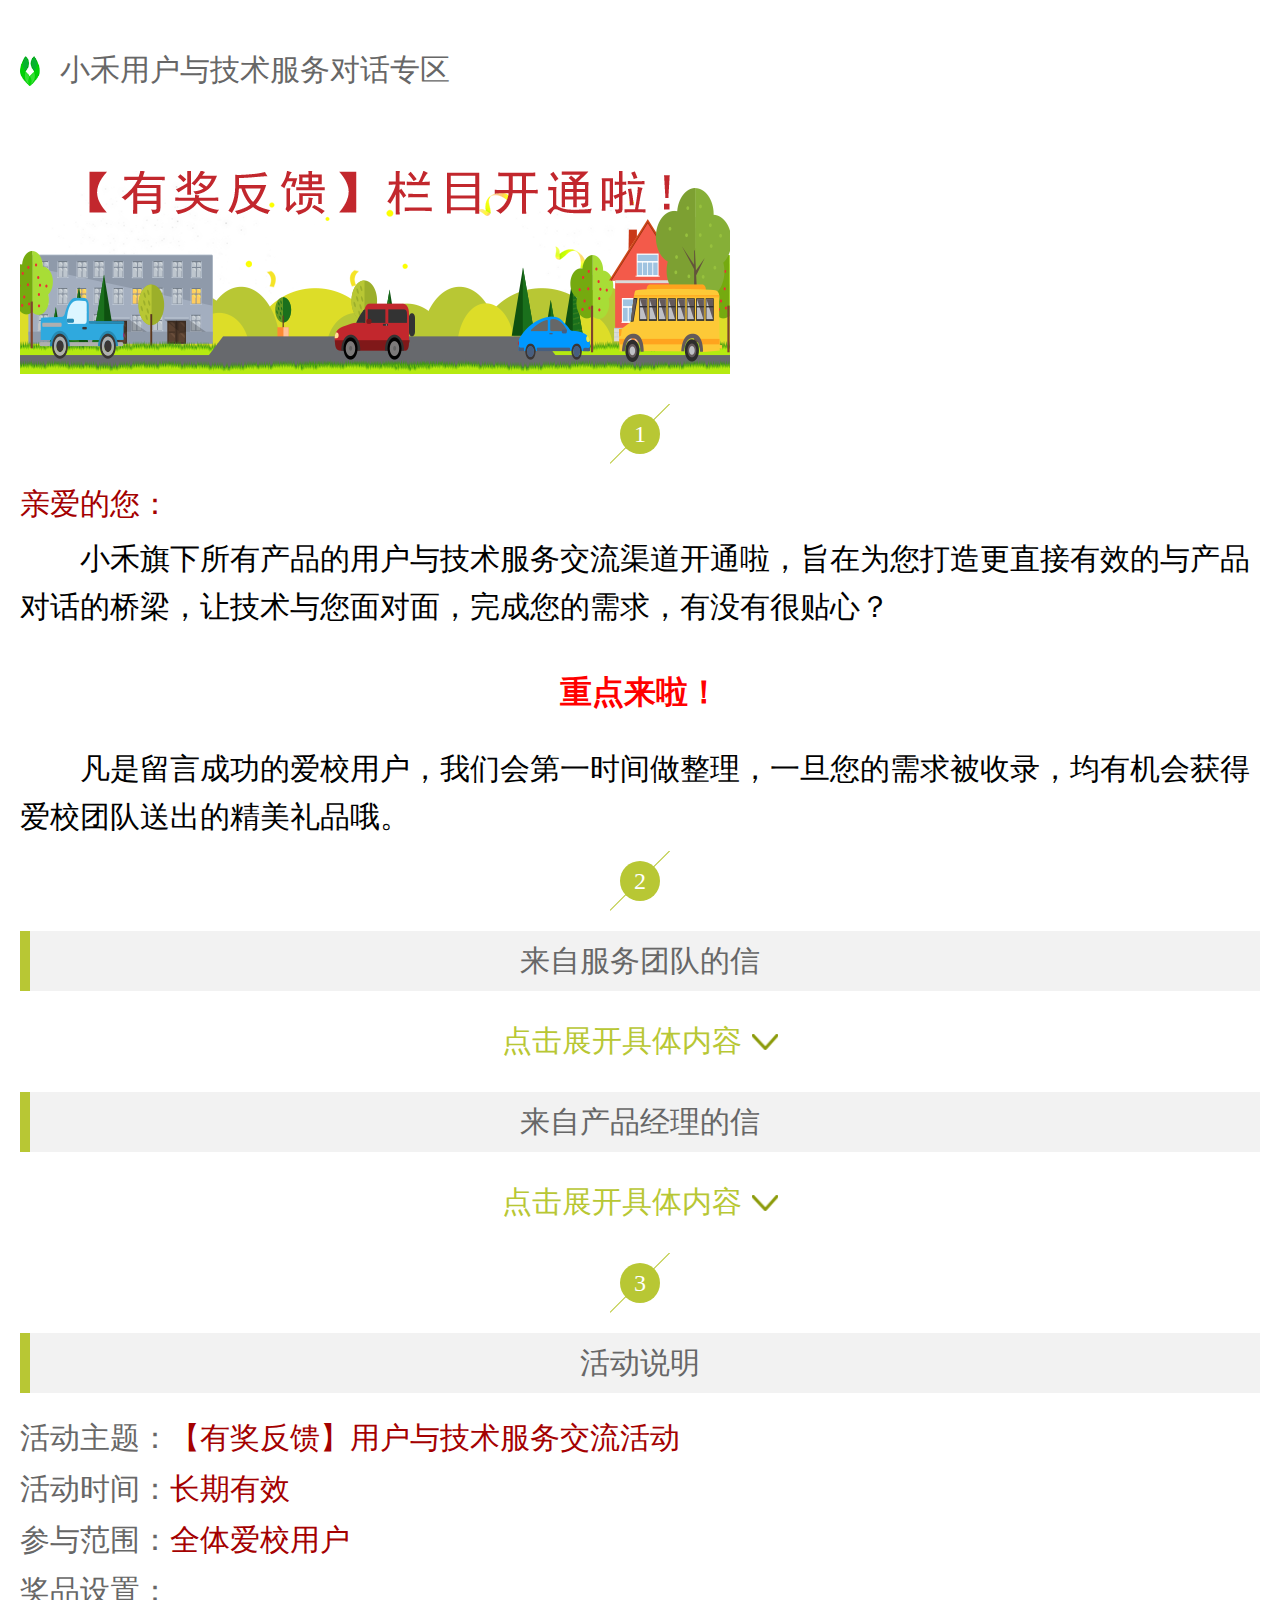
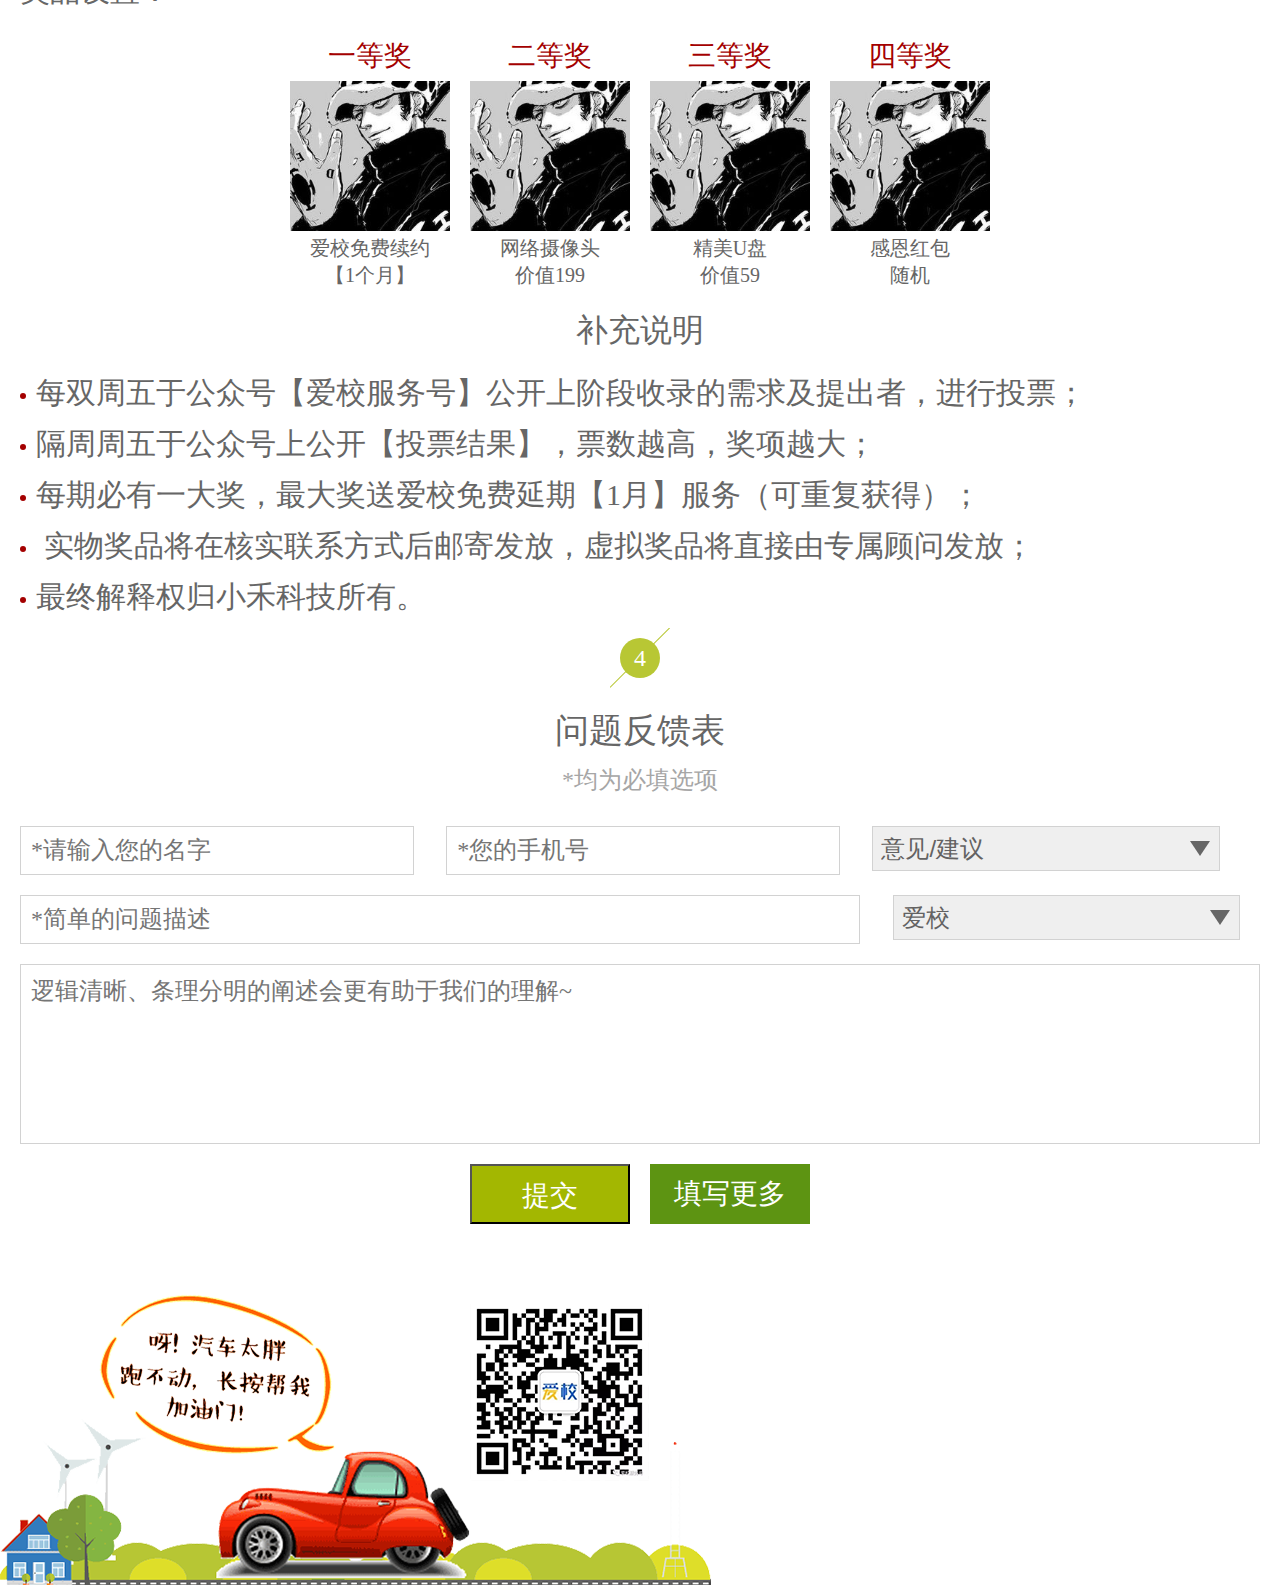
<file: youjiang/index.html>
<!DOCTYPE html>
<html>
<head>
	<meta charset="utf-8">
	<meta name="viewport" content="width=device-width,initial-scale=1.0,minimum-scale=1.0,maximum-scale=1.0,user-scalable=no" />
	<title>有奖反馈</title>
	<link rel="stylesheet" href="./css/reset.css">
	<link rel="stylesheet" href="./css/act.css">
	<link rel="stylesheet" href="./css/city.css">
</head>
<body>
	<div class="container">
		<!-- 头部 -->
		<div class="act-head">
			<div class="head-logo">
					<a href="javascript:;" class="logo-head"><img src="./img/logo.png" alt=""></a>
					<h1 class="act-title">小禾用户与技术服务对话专区</h1>
				</div>
					<img class="act-img" src="./img/banner.png" alt="">
			
          
		</div>
		<!-- 主要内容 -->
		<div class="act-body">
			<dl class="act-main">
				<dt class="act-step">
					<h2>1</h2>
				</dt>
				<dd class="act-info">
					<p class="toUser">亲爱的您：</p>
					<p class="act-text">小禾旗下所有产品的用户与技术服务交流渠道开通啦，旨在为您打造更直接有效的与产品对话的桥梁，让技术与您面对面，完成您的需求，有没有很贴心？</p>
					<p class="weight-text">重点来啦！</p>
					<p class="act-text">凡是留言成功的爱校用户，我们会第一时间做整理，一旦您的需求被收录，均有机会获得爱校团队送出的精美礼品哦。</p>
				</dd>
			</dl>

			<dl class="act-main">
				<dt class="act-step">
					<h2>2</h2>
				</dt>
				<dd class="act-info">
					<div class="sub-model" >
						<div class="sub-title">
							<h2>来自服务团队的信</h2>
						</div>
						<div class="sub-body">
							<div class="show-detail" id="show-hide">
								<i class="show-btn">点击展开具体内容</i>
								<span class="viewMore"></span>
							</div>
							<div class="sub-detail"id="sub-slide">
								<h3 class="letter-title">相逢业已恨晚，前路不负相伴</h3>
								<p class="toUser">亲爱的您：</p>
								<p class="act-text">我们知道在您使用我们的产品时候，一定会遇到无数困难，所以，我们服务团队为解决您的顾虑而成立，但我们终究还是来晚了。</p>
								<p class="act-text">我们也深知，对于机构而言，再成熟的系统也都只会简单的像个孩子。但请您相信，“孩子”总会“长大”，小禾团队的成长速度无疑是行业中最快的一批。</p>
								<p class="act-text">小禾科技的创始团队正是怀着一颗陪伴与成长的赤子之心，用12年时间同国内诸多教培机构一起做大做强，我们将机构信息化管理经验凝结成的爱校管理系统，旨在为更多机构做更好的服务。</p>
								<p class="act-text">然而没有一套系统可以满足所有人的所有需求，还请您对产品多一分理解，也同样期待您的鞭策与鼓励。</p>
								<p class="act-text">我们希望有机会陪伴您一起成长，相逢业已恨晚，前路不负相伴！</p>
								<p class="act-text letter-end">来自：小禾服务团队</p>
							</div>
							<div class="hide-detail" id="hide-deta">
								<i class="hide-btn">点击收起</i>
								<span class="viewMore hide"></span>
							</div>
						</div>
					</div>
					<div class="sub-model">
						<div class="sub-title">
							<h2>来自产品经理的信</h2>
						</div>
						<div class="sub-body">
							<div class="show-detail" id="show-deta">
								<i class="show-btn">点击展开具体内容</i>
								<span class="viewMore"></span>
							</div>
							<div class="sub-detail"id="sub-down" >
								<h3 class="letter-title">做能发现您需求的眼睛和倾听您心声的耳朵～</h3>
								<p class="toUser">亲爱的您：</p>
								<p class="act-text">作为参与过多家国内大型教育机构信息化管理系统从无到有的建设的成员，我们曾自信满满，推出了理想中的标准化管理信息系统，并欲一路领跑。</p>
								<p class="act-text">然而，在前进过程中，发现有时候与用户的距离越来越远，可能是我们在设计产品的过程中，陷入自我膨胀的误区。一味地从产品的角度思考，高度很高，又寄予了产品人很多的想法，但等产品出来后，用户却不会去使用，坦白说，并没有切中用户的真实需求。圈内几位资深的PM也都在感慨有时候很难抓住用户需求。</p>
								<p class="act-text">我们经过反思，认为必须像从前一样，一边向用户倾听需求，一边为用户开发服务。</p>
								<p class="act-text">所以，我们建立了这个直达您身边的绿色通道，希望它做能发现您需求的眼睛，和倾听您心声的耳朵。</p>
								<p class="act-text letter-end">来自：小禾服务团队</p>
							</div>
							<div class="hide-detail" id="hide-up">
								<i class="hide-btn">点击收起</i>
								<span class="viewMore hide"></span>
							</div>
						</div>
					</div>
				</dd>
			</dl>

			<dl class="act-main">
				<dt class="act-step">
					<h2>3</h2>
				</dt>
				<dd class="act-info">
					<div class="sub-model">
						<div class="sub-title">
							<h2>活动说明</h2>
						</div>
						<div class="sub-body">
							<div class="act-rule">
								<div class="rule-info">
									<span>活动主题：</span>
									<span class="font-red">【有奖反馈】用户与技术服务交流活动</span>
								</div>
								<div class="rule-info">
									<span>活动时间：</span>
									<span class="font-red">长期有效</span>
								</div>
								<div class="rule-info">
									<span>参与范围：</span>
									<span class="font-red">全体爱校用户</span>
								</div>
								<div class="rule-info">
									<span>奖品设置：</span>
									<ul class="act-img-box">
										<li class="item">
											<p class="act-rank font-red">一等奖</p>
											<div class="img-box">
												<img src="./img/1.jpg" alt="">
											</div>
											<p class="act-name">爱校免费续约<br>【1个月】</p>
										</li>
										<li class="item">
											<p class="act-rank font-red">二等奖</p>
											<div class="img-box">
												<img src="./img/1.jpg" alt="">
											</div>
											<p class="act-name">网络摄像头<br>价值199</p>
										</li>
										<li class="item">
											<p class="act-rank font-red">三等奖</p>
											<div class="img-box">
												<img src="./img/1.jpg" alt="">
											</div>
											<p class="act-name">精美U盘<br>价值59</p>
										</li>
										<li class="item">
											<p class="act-rank font-red">四等奖</p>
											<div class="img-box">
												<img src="./img/1.jpg" alt="">
											</div>
											<p class="act-name">感恩红包<br>随机</p>
										</li>
									</ul>
								</div>
							</div>
							<div class="act-tips">
								<h3 class="tips-title">补充说明</h3>
								<p class="tips-info">每双周五于公众号【爱校服务号】公开上阶段收录的需求及提出者，进行投票；</p>
								<p class="tips-info">隔周周五于公众号上公开【投票结果】，票数越高，奖项越大；</p>
								<p class="tips-info">每期必有一大奖，最大奖送爱校免费延期【1月】服务（可重复获得）；</p>
								<p class="tips-info"> 实物奖品将在核实联系方式后邮寄发放，虚拟奖品将直接由专属顾问发放；</p>
								<p class="tips-info">最终解释权归小禾科技所有。</p>
							</div>
						</div>
					</div>
				</dd>
			</dl>
			<dl class="act-main">
				<dt class="act-step">
					<h2>4</h2>
				</dt>
				<dd class="act-info">
					<div class="link-up-box">
						<div class="link-up-head">
							<h2 class="link-up-title">问题反馈表</h2>
							<p class="link-up-subtitle">*均为必填选项</p>
						</div>
						<div class="link-form">
								<form action="./from.html" id="myFrom" name="from1" >
										<div class="groups">
											<input class="baseLen"  type="text" id="name" placeholder="*请输入您的名字">
											<input  id="phone" class="baseLen"  type="text" placeholder="*您的手机号">
											<div class="select-text">
											<select class="baseLen"  name="" id="idea">
												<!-- <option value="">选择类型</option> -->
												<option value="">意见/建议</option>
												<option value="">新需求</option>
												<option value="">问题反馈</option>
											</select>
										</div>
										</div>
										<div class="groups">
											<input class="baseLen dbBaseLen" id="simpleidea" type="text" placeholder="*简单的问题描述">
											<div class="select-text">
												<select class="baseLen" name="" id="">
													<option value="">爱校</option>
													<option value="">爱学</option>
													<option value="">爱盟</option>
												</select>
											</div>
										</div>
										<div class="groups">
											<textarea name="" id="textidea" placeholder="逻辑清晰、条理分明的阐述会更有助于我们的理解~"></textarea>	
										</div>
										<div id="errContent" style="font-size:.24rem;"></div>
										<div class="form-more">
											<h4>扩展表单（选填）</h4>
											<div class="groups">
												<span>机构名称：</span>
												<input class="baseLen lenAuto" type="text" placeholder="请填写具体名称">
											</div>
											<div class="groups">
												<span>其他联系方式：</span>
												<input class="baseLen lenAuto" type="text" placeholder="E-mail或其他手机号">
											</div>
											<div class="groups infolist ">
													<span id="project-span">您的机构地址：</span>
													<div class="liststyle">
													<span id="Province" class="span-value">
													<i class="i-value">请选择省份</i>
													<ul id="ul-Province">
													<li><a href="javascript:void(0)" alt="请选择省份">请选择省份</a></li>

													</ul>
													<input type="hidden" name="cho_Province" value="请选择省份">
													</span>
													<span id="City">
													<i>请选择城市</i>
													<ul id="ul-city">
													<li><a href="javascript:void(0)" alt="请选择城市">请选择城市</a></li>

													</ul>
													<input type="hidden" name="cho_City" value="请选择城市">
													</span>
													<span id="Area">
													<i>请选择地区</i>
													<ul id="ul-area">
													<li><a href="javascript:void(0)" alt="请选择地区">请选择地区</a></li>
													</ul>
													<input type="hidden" name="cho_Area" value="请选择地区">
													</span>
													<input class="baseLen lenAuto area-input" type="text" placeholder="请填写详细的街道及门牌号">
																			</div>
																		</div>
													
												
											</div>
											<div class="groups project">
												<span>机构经营类型：</span>
												<input class="baseLen lenAuto" type="text" placeholder="类型、经营范围">
											</div>
											<div class="groups checkBox">
												<span>关注的功能点：</span>
												<div class="userAddress">
													<div class="item">
														<input type="checkbox" checked>
														<label for="">招生、活动</label>
													</div>
													<div class="item">
														<input type="checkbox" checked>
														<label for="">业务管理</label>
													</div>
													<div class="item">
														<input type="checkbox" checked>
														<label for="">数据管理</label>
													</div>
													<div class="item">
														<input type="checkbox" checked>
														<label for="">加盟中心</label>
													</div>
													<div class="item">
														<input type="checkbox" checked >
														<label for="">APP</label>
													</div>
													<div class="item other">
														<input type="checkbox">
														<label for="">其他</label>
														<input class="item-other" type="text" placeholder="填写更多" >
													</div>
												</div>
											</div>
											
										</div>
										<div class="btn-groups">
											<input type="submit" class="btn btn-khaki" id="sub" value="提交" name="">											
											<a href="javascript:;" class="btn btn-green" id="text-more">填写更多</a>
											<a href="javascript:;" class="btn btn-green btn-up" id="slideup" style="display:none;">收起</a>
										</div>
									</form>
		
						</div>
						
					</div>
				</dd>
			</dl>

		</div>

		<!-- 底部 -->
		<div class="act-foot">
			<img src="./img/footerImg.png" alt="">
		</div>
	</div>
	<script src="./js/jquery-1.8.3.min.js"></script>
	<script src="./js/city.js"></script>
	<script src="./js/act.js"></script>
</body>
</html>
</file>
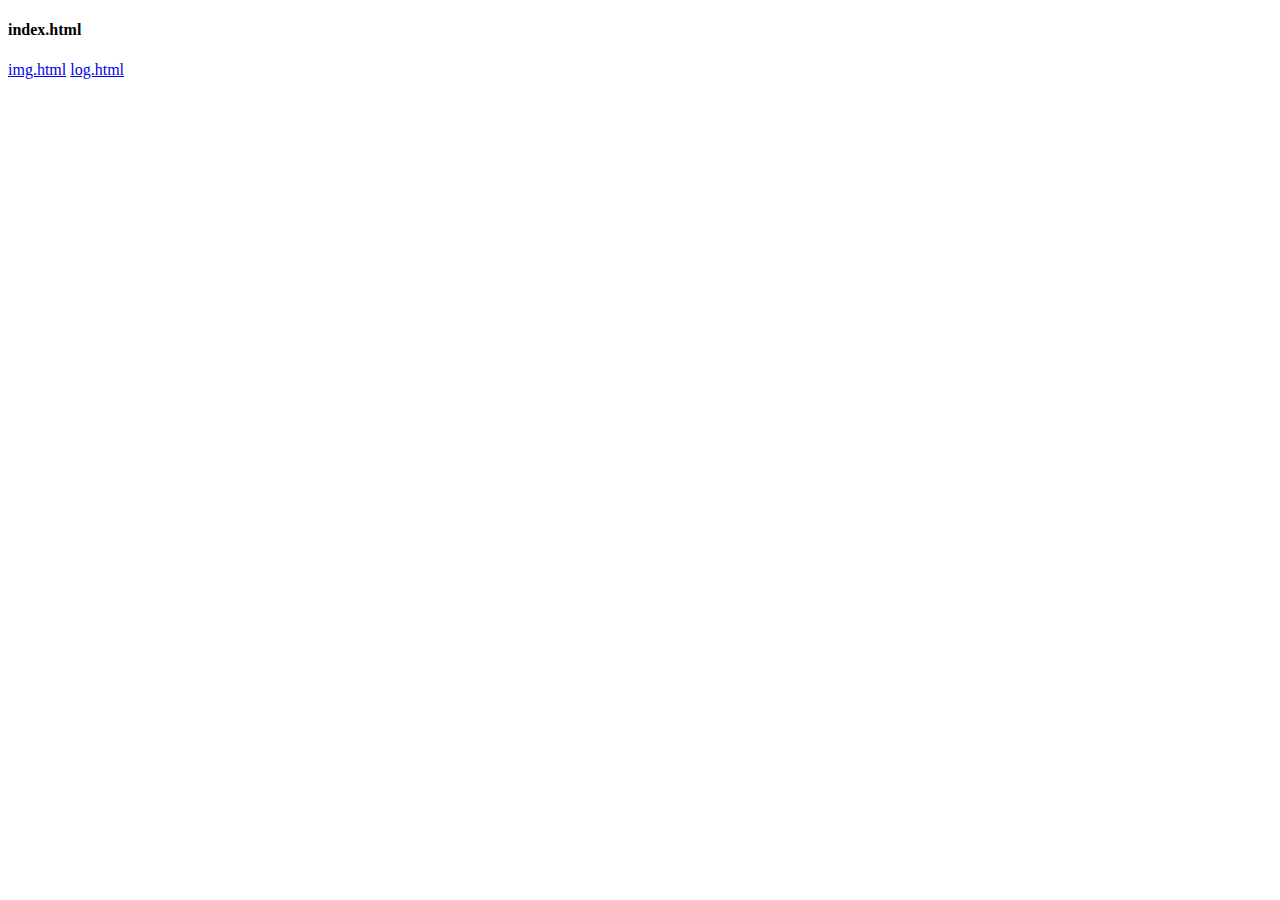
<file: nodejs/work/index.html>
<!DOCTYPE html>
<html lang="en">
<head>
    <meta charset="UTF-8">
    <title>Title</title>
</head>
<body>
<h4>index.html</h4>
<a href="/img.html">img.html</a>
<a href="/log.html">log.html</a>

</body>
</html>
</file>
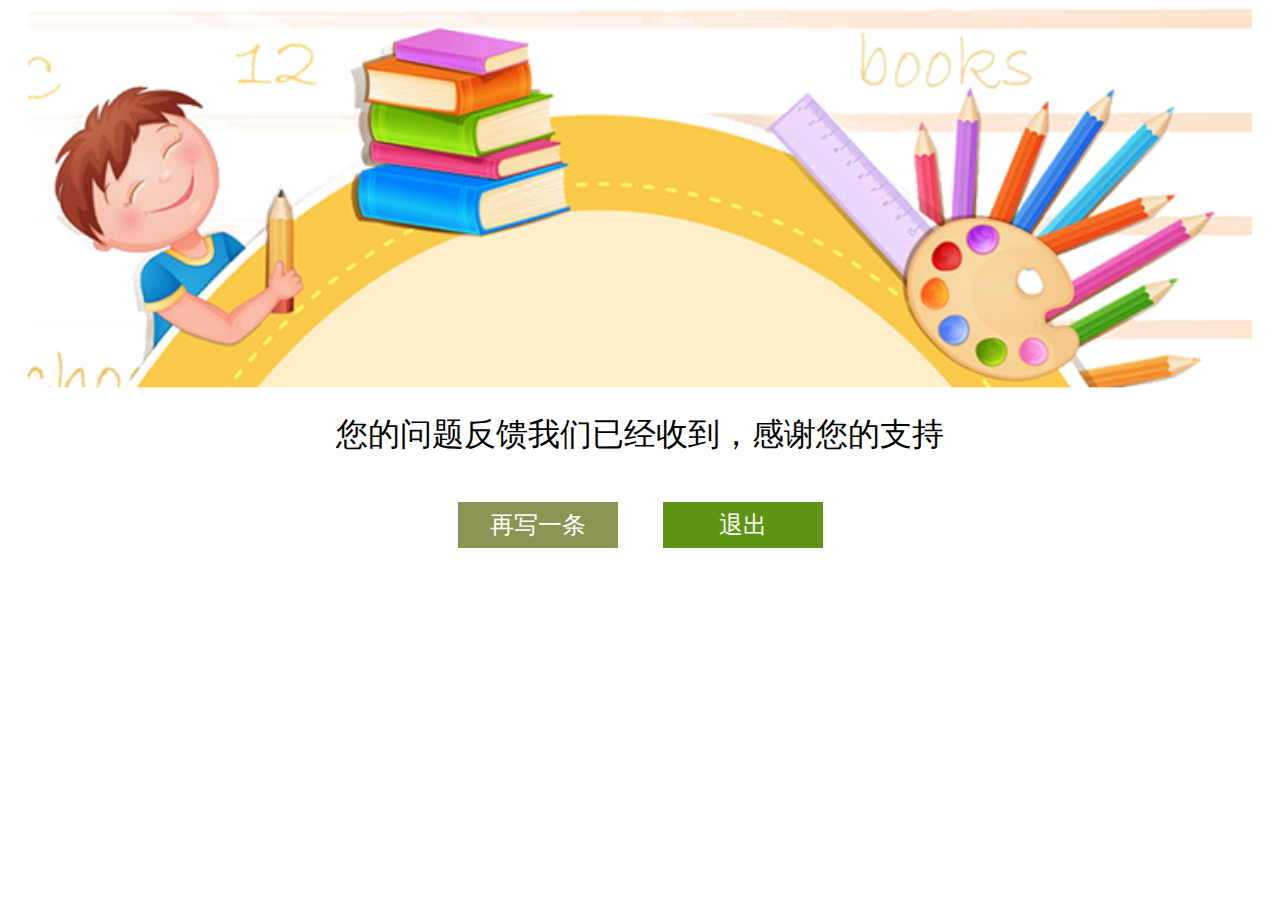
<file: youjiang/from.html>
<!DOCTYPE html>
<html lang="en">
<head>
    <meta charset="UTF-8">
    <meta name="viewport" content="width=device-width,initial-scale=1.0,minimum-scale=1.0,maximum-scale=1.0,user-scalable=no" />
    <meta http-equiv="X-UA-Compatible" content="ie=edge">
    <!-- <link rel="stylesheet" href=""> -->
    <title>Document</title>
    <link rel="stylesheet" href="./css/from.css">
</head>
<body>
    <div class="box">
     <div class="head">
         <img src="./img/6p_02.png" alt="">
     </div>
     <div class="text">
         <div class="text-area">您的问题反馈我们已经收到，感谢您的支持</div>
     </div>
     <div class="btn-groups">
            <a href="index.html" class="btn btn-khaki">再写一条</a>
            <a href="" class="btn btn-green"id="close" >退出</a>
        </div>
    </div>
    <script src="./js/jquery-1.8.3.min.js"></script>
    <script src="./js/act.js"></script>
</body>
</html>
</file>
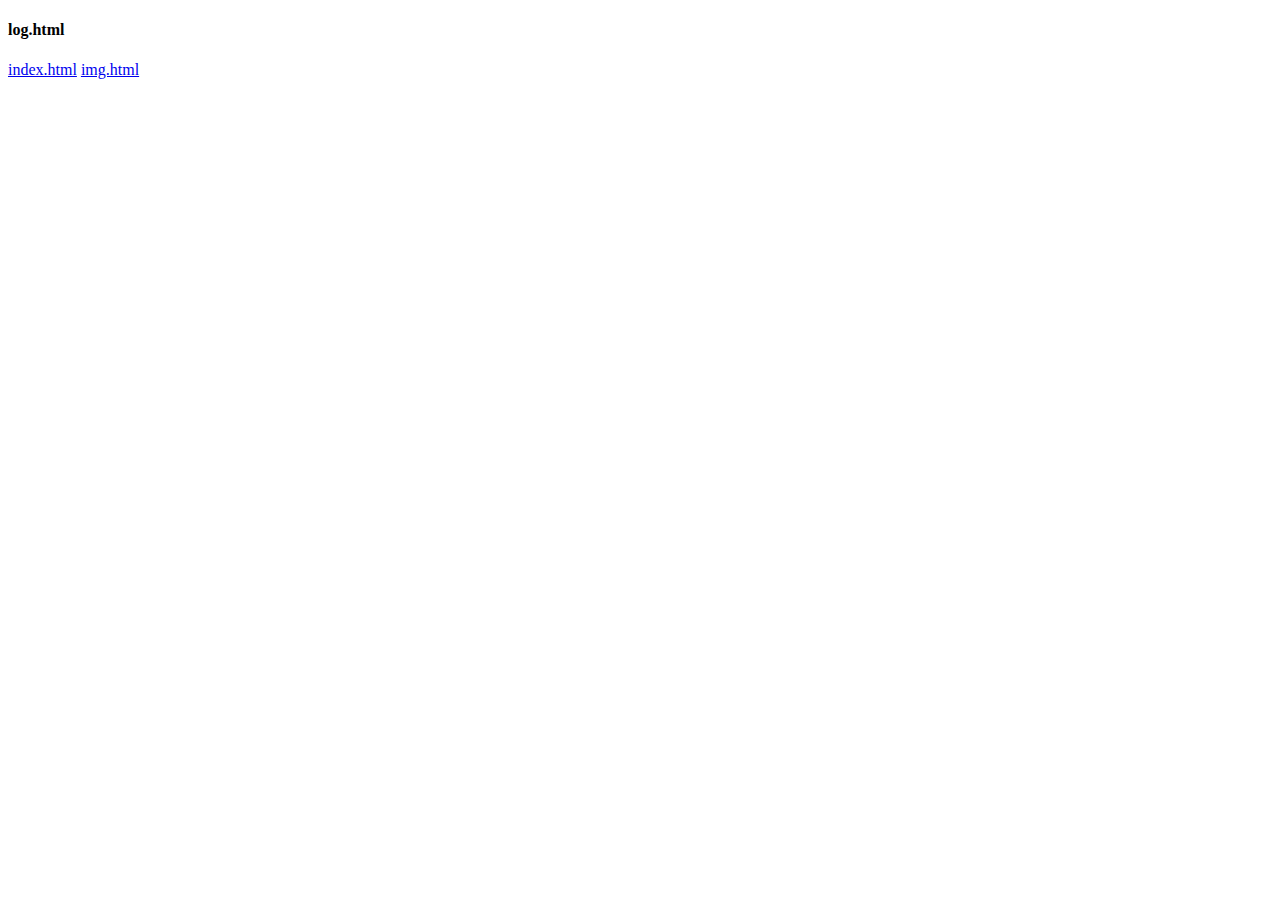
<file: nodejs/work/log.html>
<!DOCTYPE html>
<html lang="en">
<head>
    <meta charset="UTF-8">
    <title>Title</title>
</head>
<body>
<h4>log.html</h4>
<a href="/index.html">index.html</a>
<a href="/img.html">img.html</a>
</body>
</html>
</file>
<file: youjiang/css/act.css>
.container {
	font-size: 0; /* 消除行内元素之间有空隙的影响 */
	margin: 0 .2rem;
	font-family: "Microsoft YaHei";
}

/*头部*/
.act-head {
	padding: .3rem 0;
}
.act-title {
	font-size: .30rem;
	margin: 0 .2rem 0;
}

/*主要内容*/
.act-body {
	margin-bottom: .7rem;
}
.act-step {
	width: .6rem;
	height: .6rem;
	overflow: hidden;
	position: relative;
	margin: 0 auto .2rem;
}
.act-step:after{
	content: "";
	height: 1px;
	width: 200%;
	position: absolute;
	background: #b8c734;
	transform: rotate(-45deg);
	transform-origin: 0;
	left: 0;
	bottom: 0;
}
.act-step h2 {
	font-size: .24rem;
	width: .4rem;
	height: .4rem;
	text-align: center;
	line-height: .4rem;
	background: #b8c734;
	border-radius: 50%;
	color: #fff;
	position: absolute;
	left: 50%;
	top: 50%;
	margin-left: -.2rem;
	margin-top: -.2rem;
	z-index: 2;
}
.letter-title {
	font-size: .3rem;
	text-align: center;
	font-weight: bold;
	color: #000;
	padding: .3rem 0;
}
.toUser {
	font-size: .3rem;
	color: #a40000;
	margin-bottom: .1rem;
}
.act-text {
	text-indent: 2em;
	line-height: 1.6;
	font-size: .3rem;
	color: #000;
	margin-bottom: .10rem;
}
.letter-end {
	text-align: right;
}
.act-text.with-arrow:after {
	content: "";
	display: block;
	width: 0;
	height: 0;
	border-top: .20rem solid #b8c734;
	border-right: .12rem solid transparent;
	border-left: .12rem solid transparent;
	margin: .1rem auto 0;
}
.sub-title {
	height: .6rem;
	line-height: .6rem;
	text-align: center;
	background: #f2f2f2;
	position: relative;
}
.sub-title:before {
	content: "";
	height: inherit;
	width: .1rem;
	background: #b8c734;
	position: absolute;
	top: 0;
	left: 0;
}
.sub-title h2 {
	font-size: .3rem;
}
.show-detail,
.hide-detail {
	text-align: center;
}
.show-detail {
	padding: .3rem 0;
}
.hide-detail {
	padding-bottom: .3rem;
}
.show-btn,
.hide-btn {
	font-size: .3rem;
	color: #b8c734;
	display: inline-block;
	vertical-align: middle;
	font-style: normal;
}
.viewMore,
.viewMore.hide{
	height: .16rem;
	width: .26rem;
	display: inline-block;
	vertical-align: middle;
	margin-left: .1rem;
}
.viewMore {
	background: url(../img/arrow-down.png) no-repeat center center / cover;
}
.viewMore.hide {
	background: url(../img/arrow-up.png) no-repeat center center / cover;
}
.rule-info {
	margin-top: .1rem;
}
.rule-info:first-child {
	margin-top: .25rem;
}
.rule-info span {
	font-size: .3rem;
}
.font-red {
	color: #a40000;
}
.act-rank {
	font-size: .28rem;
	margin-bottom: .06rem;
}
.act-img-box {
	text-align: center;
	margin-top: .25rem;
}
.act-img-box .item {
	width: 1.6rem;
	display: inline-block;
	vertical-align: top;
}
.act-img-box .item + .item {
	margin-left: .2rem;
}
.img-box {
	width: inherit;
	height: 1.5rem;
	overflow: hidden;
	background: #ccc;
	margin-bottom: .04rem;
}
.act-name {
	font-size: .2rem;
	color: #666;
}
.tips-title {
	font-size: .32rem;
	color: #666;
	padding: .2rem 0;
	text-align: center;
}
.tips-info {
	font-size: .3rem;
	color: #666;
	margin-bottom: .1rem;
}
.tips-info:before {
	content: "";
	width: .06rem;
	height: .06rem;
	border-radius: 50%;
	background: #a40000;
	display: inline-block;
	vertical-align: middle;
	margin-right: .1rem;
}

.link-up-head {
	text-align: center;
}
.link-up-title {
	font-size: .34rem;
	color: #666;
	margin-bottom: .1rem;
}
.link-up-subtitle {
	font-size: .24rem;
	color: #a6a6a6;
	margin-bottom: .3rem;
}

.groups input,
.groups select,
.groups textarea,
.groups option {
	padding: 0;
	outline: none;
	margin: 0;
	font-size: .24rem;
	border: 1px solid #d2d2d2;
	color: #636262;
}
.groups input[type='text'],
.groups select,.groups textarea{
	-webkit-appearance: none;
}
.groups {
	margin-bottom: .2rem;
}
.groups .baseLen {
	width: 30%;
	padding: .1rem;
}
.groups .dbBaseLen {
	width: 66%;
}
.groups .baseLen + .baseLen {
	margin-left: 2.6%;
}
.groups select.baseLen {
	padding: .08rem;
}
.groups textarea {
	width: 100%;
	border: none;
	padding: .1rem;
	border: 1px solid #d2d2d2;
	box-sizing: border-box;
	min-height: 1.8rem;
	resize: none;
}
.btn-groups {
	text-align: center;
}
.btn-groups .btn {
	display: inline-block;
    vertical-align: middle;
    font-size: .28rem;
    color: #fff;
    height: .6rem;
    line-height: .6rem;
    width: 1.6rem;
    text-align: center;
}
.btn-groups .btn + .btn {
	margin-left: .2rem;
}
.btn-khaki {
	background: #a3b701;
}
.btn-green {
	background: #5d9412;
	
}
.btn-up {
	background: #a1a79a;
	
}
.form-more h4 {
	font-size: .28rem;
	margin-bottom: .1rem;
	color: #666;
	text-align: center;
}
.groups > span {
	font-size: .24rem;
	color: #666;
	display: inline-block;
	vertical-align: middle;
	width: 25%;
	text-align: right;
	height: .52rem;
	line-height: .52rem;
}
.groups .lenAuto {
	width: 71.6%;
}
.userAddress {
	display: inline-block;
	vertical-align: top;
	width: 75%;
}
.groups .userAddress input.lenAuto {
	margin-left: 0;
	width: 95.6%;
	margin-top: .2rem;
}
.userAddress select.baseLen {
	width: 31.6%;
}
.checkBox > span {
	height: auto;
	line-height: normal;
}
.checkBox .item {
	display: inline-block;
	vertical-align: middle;
	margin-bottom: .1rem;
}
.checkBox .item label {
	font-size: .24rem;
	color: #666;
	display: inline-block;
	vertical-align: middle;
	width: 5em;
	margin-right: .2rem;
}
/*底部*/
/* xiugai */
.hide-detail,.sub-detail{
	display: none;
}
.hide-detail{
	display: none;
}
.form-more{
	display: none;
}
.select-text {
	display: inline-block;
	vertical-align: top;
	width: 28%;
	margin-left: 2.6%;
	position: relative;
}
.groups .select-text select{
	width: 100%;

}
.form-more .select-text {
    width: 30%;

}
.form-more .select-text:first-child {
	margin-left: 0;
}
.form-more .select-text+.select-text{
	margin-left: 3.6%
}
.groups .select-text:after{
	content: "";
    position: absolute;
    width: 0;
    height: 0;
    border-top: .15rem solid #666;
    border-right: .1rem solid transparent;
    border-left: .1rem solid transparent;
    right: .1rem;
    top: 50%;
    margin-top: -.08rem;
} 
.checkBox .other{
	position: relative;
}
.checkBox .other input["checkbox"]:active .item-other {
display: block;
}
.groups .item-other{
	border: none;
	position: absolute;
	left: 16%;
	top: 0;
	display: none;
}
.weight-text{
	display: block;
	text-align: center;
	padding: .3rem 0;
	color: red;
	font-size: .32rem;
	font-weight: bold;
}
.logo-head{
	width: .2rem;
	height: .3rem;
	display: inline-block;
	vertical-align: middle;
	/* padding: 0 0; */
}
.logo-head img{
	width: 100%;
	height: 100%;;
}
.act-head h1.act-title{
	display: inline-block;
	vertical-align: middle;
}
.head-logo{
	margin: .2rem 0 .8rem;
}
.checkBox,.project{
	display: none;
};
#errContent{
	padding:.2rem 0 0 .3rem;
	text-align:center;
	font-size: .24rem;
	text-align: center;
}
.groups input.err,.groups textarea.err{
	border-color:red; 
}
</file>
<file: youjiang/css/city.css>
*{word-break:break-all;word-wrap:break-word;}
div,p,form,h1,h2,h3,h4,h5,h6,input,textarea,span,label{margin:0;padding:0;}
body{font-size:14px;font-family: "Microsoft YaHei";margin:0;padding:0;color:#676767;background:#fff;}
input,textarea{font-family:"Microsoft YaHei";font-size:16px;}
textarea{resize:none;outline:none;}
dl,dd,dt,ul,li,ol{list-style-type:none;margin:0;padding:0;}
a{outline:none;text-decoration:none;}
img{vertical-align:middle;}
i{font-style:normal;}
.infolist{position:relative;color:#494949;min-height:.38rem;margin:.05rem 0;box-sizing:border-box;-moz-box-sizing:border-box;-webkit-box-sizing:border-box;width:100%;float:left;clear:both;}
lable{position:absolute;width:5em;left:0;top:0;overflow:hidden;height:.22rem;padding:.08rem 0;line-height:.22rem; font-size: .24rem;}

.infolist .liststyle span{position:relative;display:inline-block;border:1px solid #d2d2d2;border-radius:.05rem;padding:0 0 0 .08rem;cursor:pointer;background:white;float:left;margin-right:.09rem;margin-bottom:.1rem;}
.infolist .liststyle span i{font-size: .24rem;display:inline-block;padding:.1rem;position:relative;}
.infolist .liststyle span i:after{content:"";display:block;width:.2rem;position:absolute;right:0;top:0;background-image:url(../images/jt_nor.png);background-repeat:no-repeat;background-position:0 center;background-size:.1rem auto;}

.infolist .liststyle span ul{width:100%;border-radius:0 0 .05rem .05remx;position:absolute;border:1px solid #E8E8E8;background:white;left:-1px;top:.36rem;border-top:0;margin-bottom:.10rem;display:none;z-index:10;}
.infolist .liststyle span ul li{width:100%;float:left;overflow:hidden;border-top:1px solid #E8E8E8;}
.infolist .liststyle span ul li:first-child{border-top:0;}
.infolist .liststyle span ul li a{display:block;height:.36rem;line-height:.36rem;padding:0 .08rem;color:#494949;}
.infolist .liststyle span.baseLen{width: 31.6%;} 
.infolist .area-input{
    width: 98.6%;
    padding: .1rem;
    outline: none;
    margin: 0;
    font-size: .22rem;
    border: 1px solid #d2d2d2;
    color: #636262;
}
.liststyle{
    width: 72.6%;
    display: inline-block;
    vertical-align: middle;
}
#ul-Province,#ul-city,#ul-area{
    height: 4rem;
    overflow: auto;
    font-size:.24rem;
}
#project-span{
    vertical-align: top;
}
</file>
<file: youjiang/css/from.css>
a {
    text-decoration: none;
}
    .box{
        margin: 0 .2rem
    }
    .head img{
        width: 100%;
        border: none;
    }
    .text{
        font-size: .32rem;
        text-align: center;
    }
    .text-area{
        text-align: center;
    }
    .btn-groups {
    text-align: center;
}
    .btn-khaki {
	background: #8d9453;
}
.btn-green {
	background: #5d9412;
}
.btn-groups .btn + .btn {
    margin-left: .2rem;
}
.btn-groups .btn {
	display: inline-block;
	vertical-align: middle;
	font-size: .24rem;
	color: #fff;
	height: .46rem;
	line-height: .46rem;
	width: 1.6rem;
	text-align: center;
}
</file>
